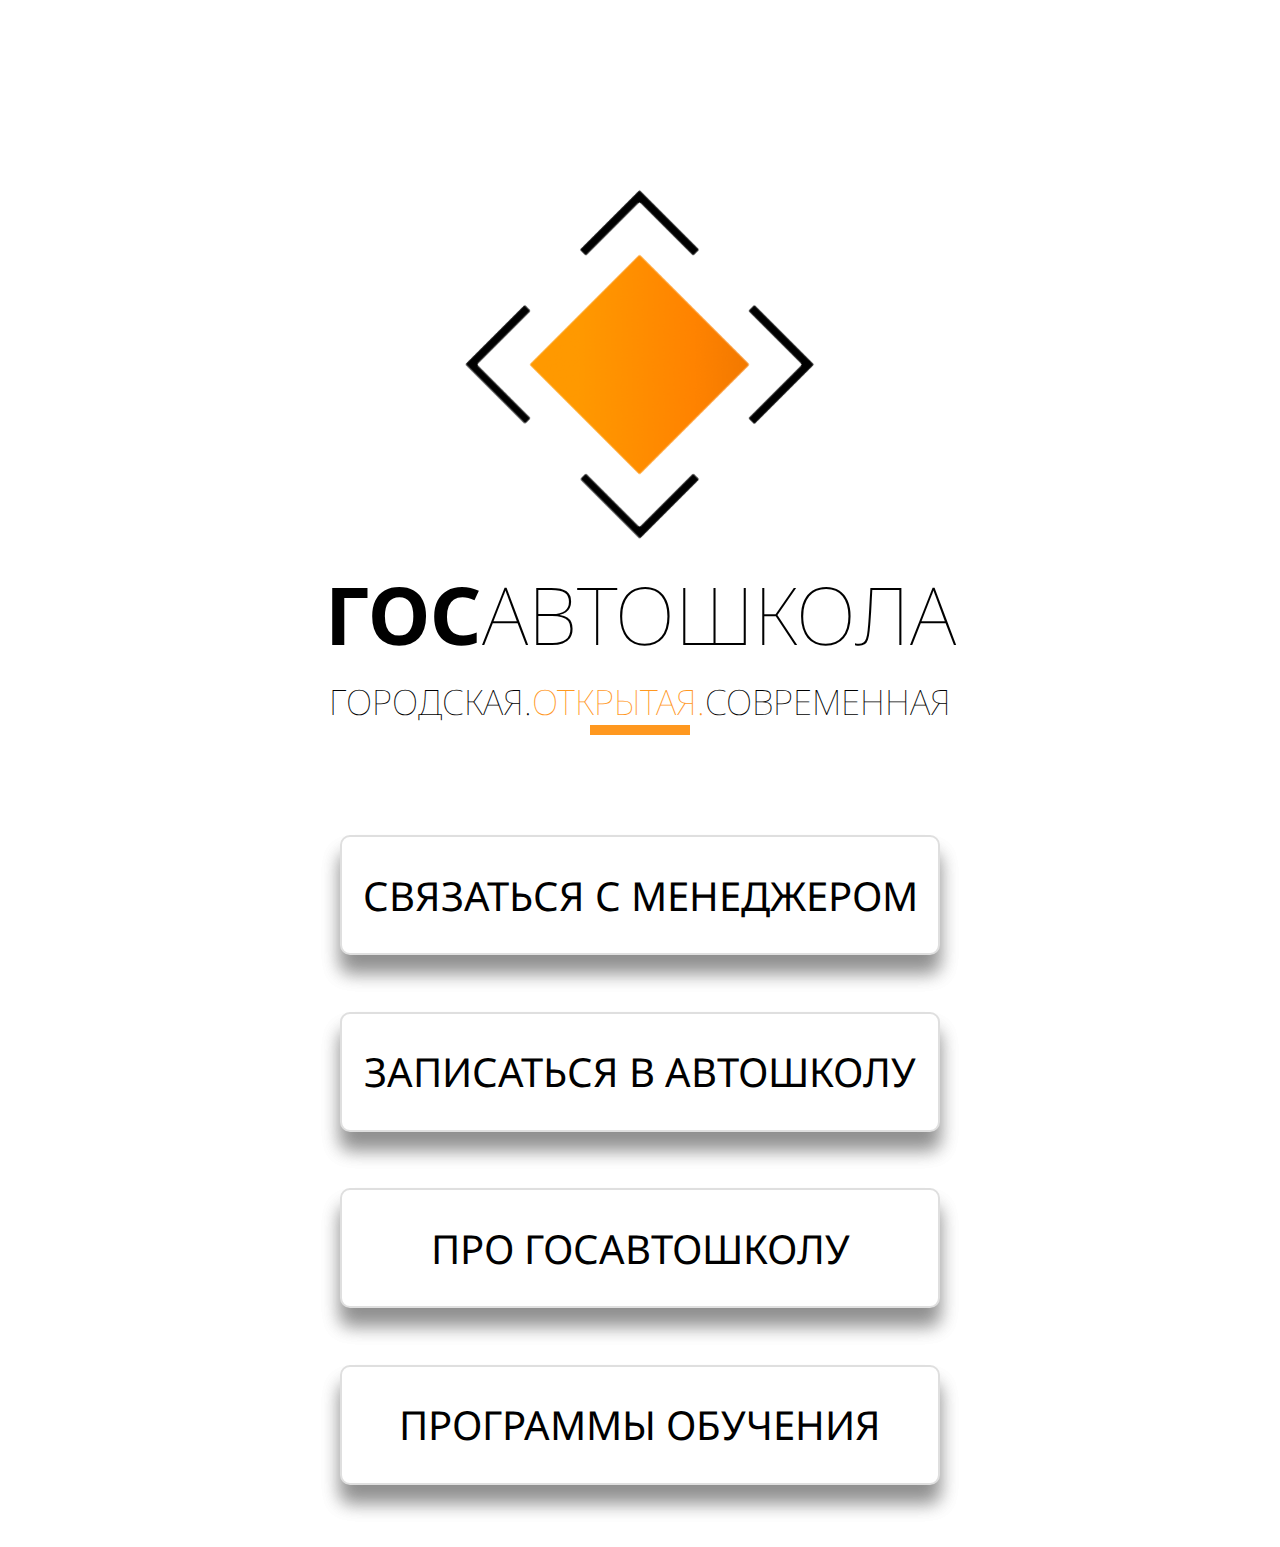
<file: index.html>
<!DOCTYPE html>
<html lang="en">
<head>
    <meta charset="UTF-8">
    <meta http-equiv="X-UA-Compatible" content="IE=edge">
    <meta name="viewport" content="width=device-width, initial-scale=1.0">
    <title>GAS_Robot_Page </title>
    <link rel="stylesheet" href="css/style.css">
    <link rel="preconnect" href="https://fonts.googleapis.com">
    <link rel="preconnect" href="https://fonts.gstatic.com" crossorigin>
    <link href="https://fonts.googleapis.com/css2?family=Noto+Sans:ital,wght@0,400;0,700;1,400;1,700&display=swap" rel="stylesheet">
</head>
<body>
    <section class="main_block">
        <div class="container">
            <div class="logo">
                <img src="img/logo2.png" alt="logi" class="logo_img">
                <div class="logo_text"> <span class="bolt">ГОС</span>АВТОШКОЛА</div>
                <div class="logo_text2">ГОРОДСКАЯ.<span class="ot">ОТКРЫТАЯ.</span>СОВРЕМЕННАЯ </div>
                <div class="quad"></div>

            </div>

        <div class="button_arrai">
            <div class="flex-container">
                <button class="main_buttons" id="contact_btn">связаться с менеджером</button>
                <button class="main_buttons" id="enroll_btn">записаться в автошколу</button>
                <button class="main_buttons" id="info_btn">про <span class="bolt">гос</span>автошколу</button>
                <button class="main_buttons" id="programs_btn">программы обучения</button>
            </div>  
        </div>

        </div>
    </section>
</body>
<script src="js/script.js"></script>
</html>
</file>
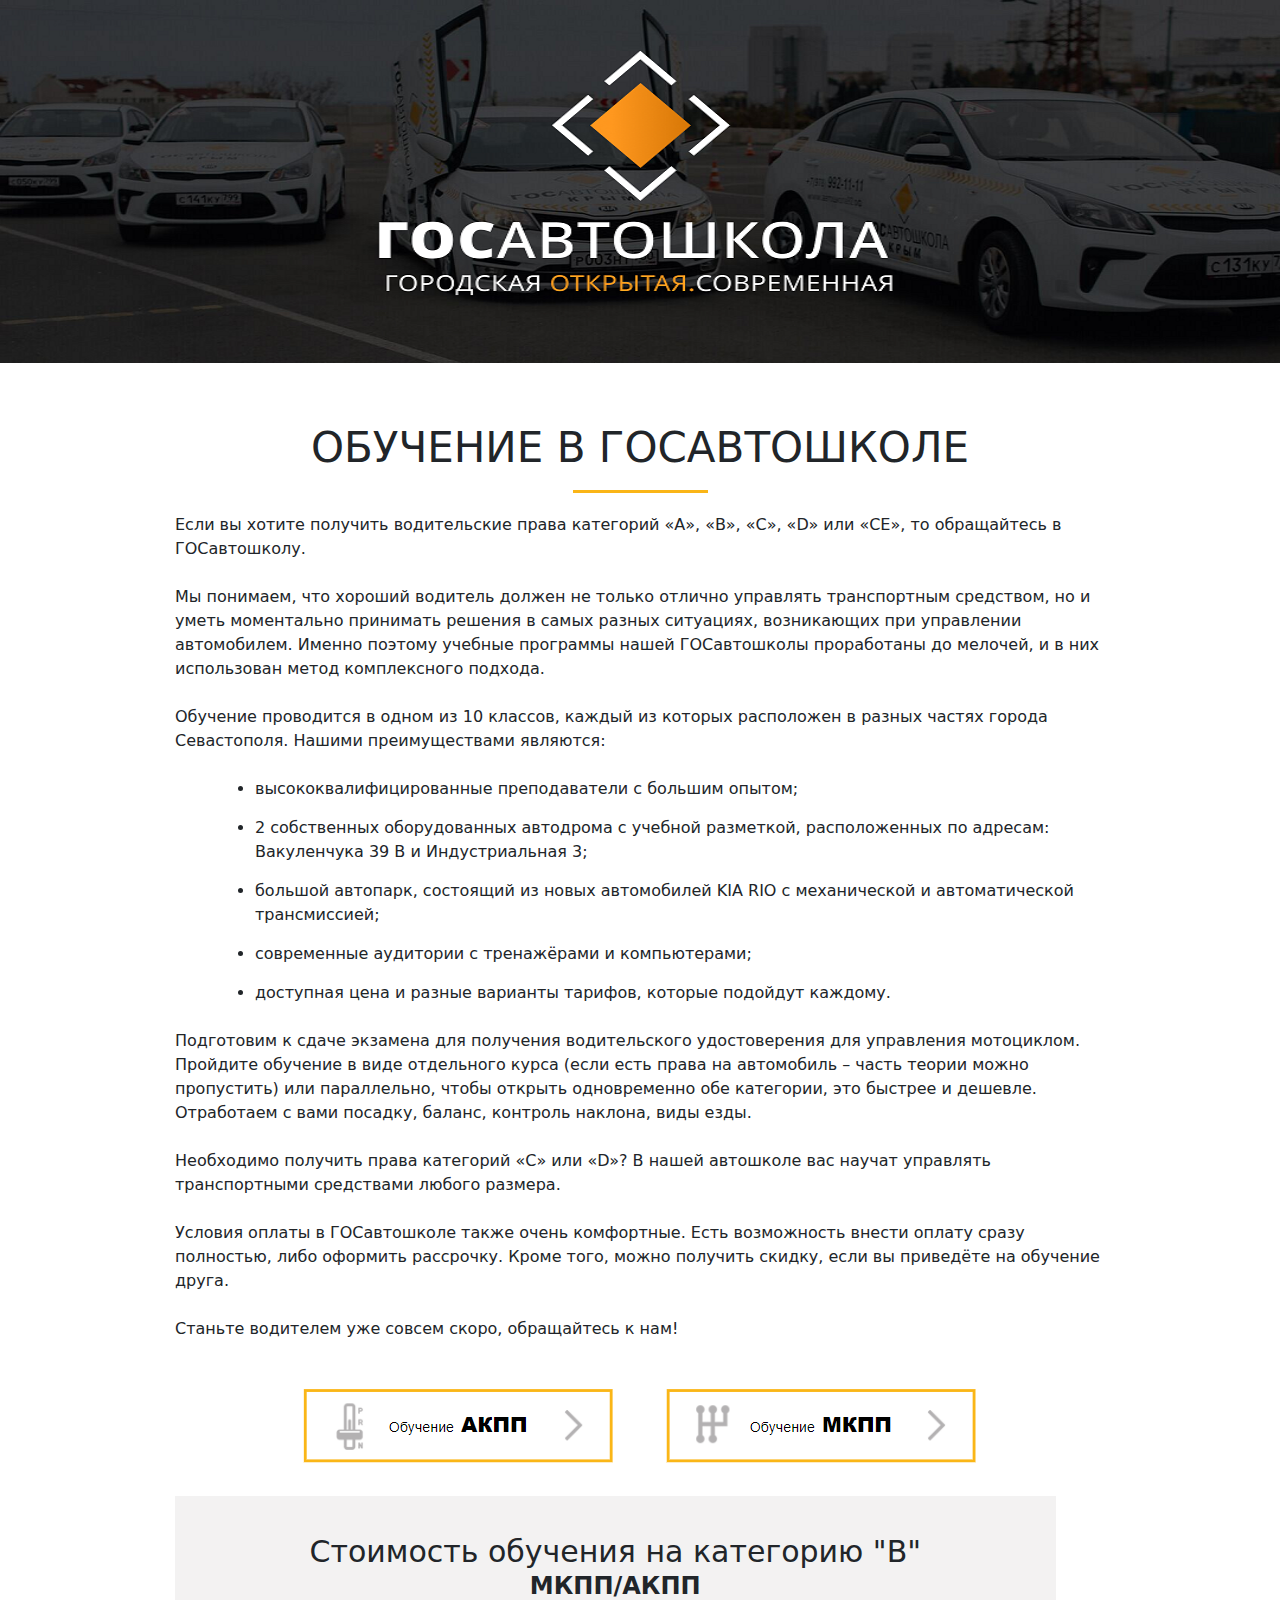
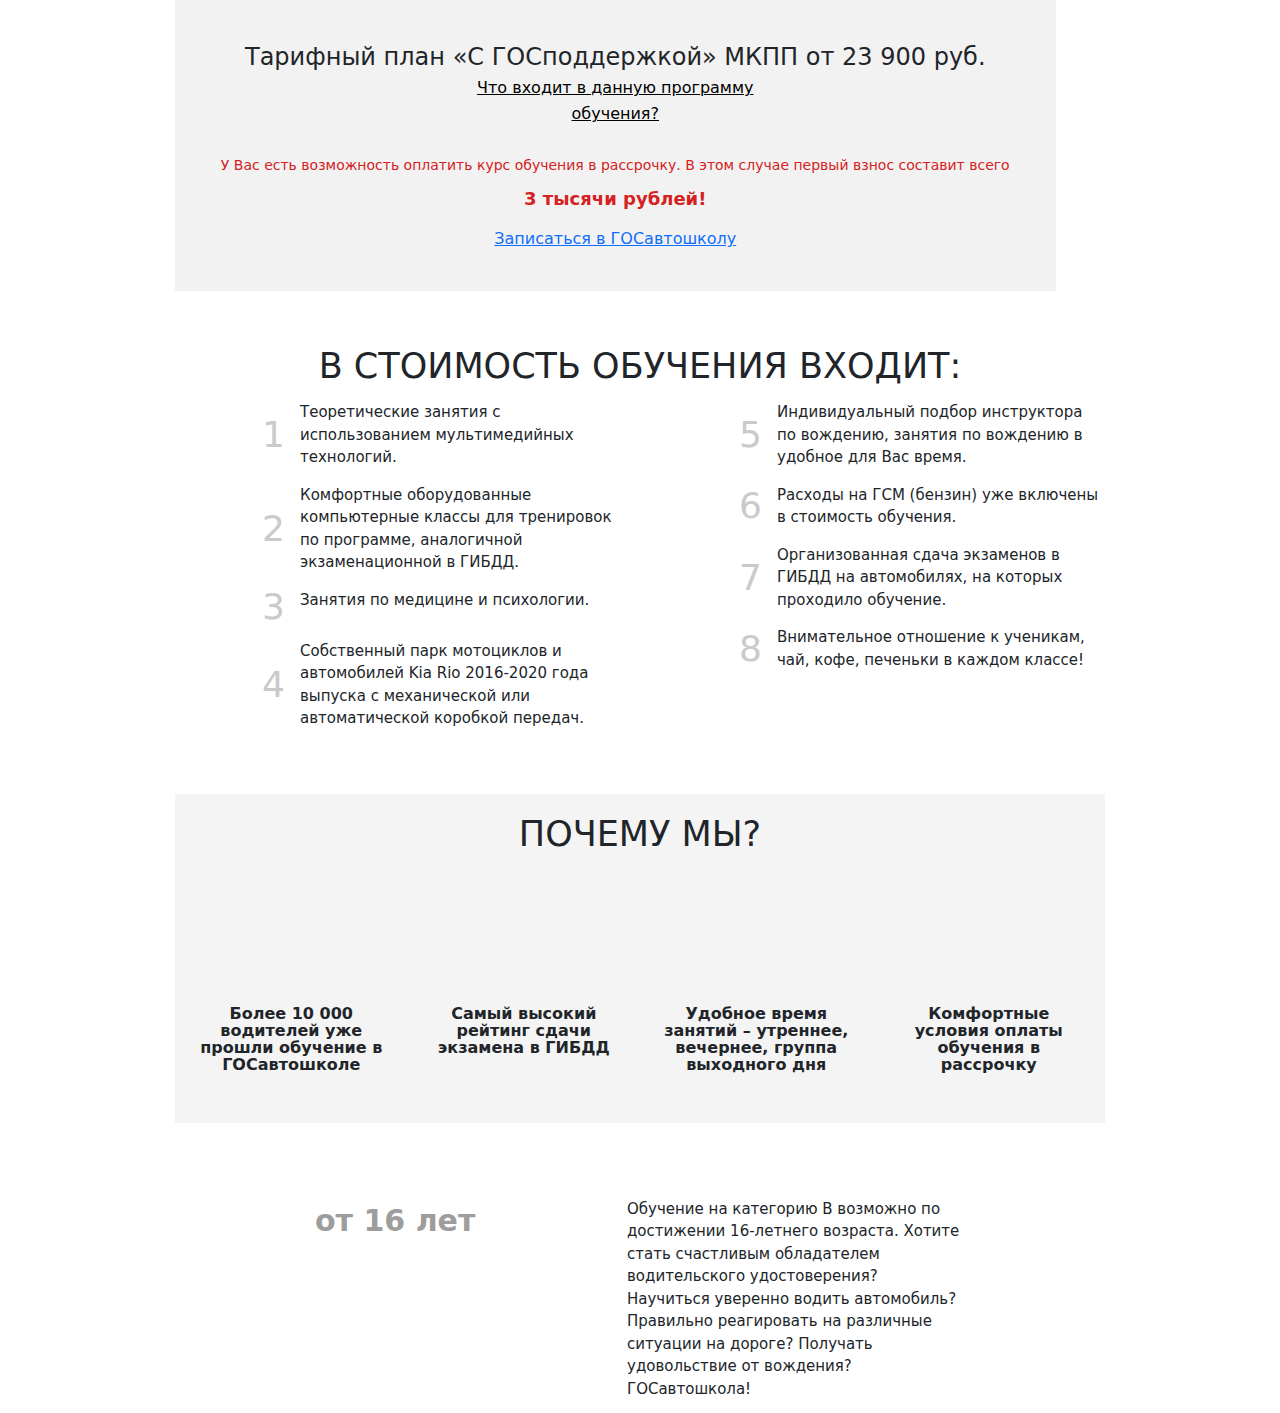
<file: info.html>
<!DOCTYPE html>
<html lang="en">
<head>
    <meta charset="UTF-8">
    <meta http-equiv="X-UA-Compatible" content="IE=edge">
    <meta name="viewport" content="width=device-width, initial-scale=1.0">
    <link rel="stylesheet" href="css/bootstrap-reboot.min.css">
    <link rel="stylesheet" href="css/bootstrap-grid.css">
    <link rel="stylesheet" href="css/style_info.css">
    <link href="https://fonts.googleapis.com/css2?family=Noto+Sans:ital,wght@0,400;0,700;1,400;1,700&display=swap" rel="stylesheet">
    <title>Info</title>
</head>
<body>
    <!-- <div class="head"><img src="img/info_head.png" alt=""></div> -->
    <div class="head"></div>
    <div class="container">
        <div class="row">
            <div class="info">
    <div class="entry-content col-md-10 offset-md-1">
		<h1>Обучение в ГОСавтошколе</h1>
<p>Если вы хотите получить водительские права категорий «А», «B», «С», «D» или «CE», то обращайтесь в ГОСавтошколу.</p>
<p>Мы понимаем, что хороший водитель должен не только отлично управлять транспортным средством, но и уметь моментально принимать решения в самых разных ситуациях, возникающих при управлении автомобилем. Именно поэтому учебные программы нашей ГОСавтошколы проработаны до мелочей, и в них использован метод комплексного подхода.</p>
<p>Обучение проводится в одном из 10 классов, каждый из которых расположен в разных частях города Севастополя. Нашими преимуществами являются:</p>
<ul>
<li>высококвалифицированные преподаватели с большим опытом;</li>
<li>2 собственных оборудованных автодрома с учебной разметкой, расположенных по адресам: Вакуленчука 39 В и Индустриальная 3;</li>
<li>большой автопарк, состоящий из новых автомобилей KIA RIO с механической и автоматической трансмиссией;</li>
<li>современные аудитории с тренажёрами и компьютерами;</li>
<li>доступная цена и разные варианты тарифов, которые подойдут каждому.</li>
</ul>
<p>Подготовим к сдаче экзамена для получения водительского удостоверения для управления мотоциклом. Пройдите обучение в виде отдельного курса (если есть права на автомобиль – часть теории можно пропустить) или параллельно, чтобы открыть одновременно обе категории, это быстрее и дешевле. Отработаем с вами посадку, баланс, контроль наклона, виды езды.</p>
<p>Необходимо получить права категорий «С» или «D»? В нашей автошколе вас научат управлять транспортными средствами любого размера.</p>
<p>Условия оплаты в ГОСавтошколе также очень комфортные. Есть возможность внести оплату сразу полностью, либо оформить рассрочку. Кроме того, можно получить скидку, если вы приведёте на обучение друга.</p>
<p>Станьте водителем уже совсем скоро, обращайтесь к нам!</p>


<div class="kp"><img src="img/KP.PNG" alt="KP"></div>

<div class="price-block">
<p class="style-text-1">Стоимость обучения на категорию "В"</p>
<p class="style-text-5">МКПП/АКПП</p>
<p class="style-text-2">Тарифный план <span class="bold_text">«С ГОСподдержкой» МКПП от 23 900 руб.</span><a class="tarif" href="/tseny-i-usloviya/">Что входит в данную программу обучения?</a></p>
<p class="style-text-3">У Вас есть возможность оплатить курс обучения в рассрочку. В этом случае первый взнос составит всего</p>
<p class="style-text-4">3 тысячи рублей!</p>

<a class="write-line fancybox" href="#inbody_form">Записаться в ГОСавтошколу</a></div><div class="step-price">
<p class="title-30">В стоимость обучения входит:</p>

<div class="line-center"></div>
<div class="row">
<div class="col-md-6 col-sm-6">
<ul>
 	<li><span class="bold_text">1</span>Теоретические занятия с использованием мультимедийных технологий.</li>
 	<li><span class="bold_text">2</span>Комфортные оборудованные компьютерные классы для тренировок по программе, аналогичной экзаменационной в ГИБДД.</li>
 	<li><span class="bold_text">3</span>Занятия по медицине и психологии.</li>
 	<li><span class="bold_text">4</span>Собственный парк мотоциклов и автомобилей Kia Rio 2016-2020 года выпуска с механической или автоматической коробкой передач.</li>
</ul>
</div>
<div class="col-md-6 col-sm-6">
<ul>
 	<li><span class="bold_text">5</span>Индивидуальный подбор инструктора по вождению, занятия по вождению в удобное для Вас время.</li>
 	<li><span class="bold_text">6</span>Расходы на ГСМ (бензин) уже включены в стоимость обучения.</li>
 	<li><span class="bold_text">7</span>Организованная сдача экзаменов в ГИБДД на автомобилях, на которых проходило обучение.</li>
 	<li><span class="bold_text">8</span>Внимательное отношение к ученикам, чай, кофе, печеньки в каждом классе!</li>
</ul>
</div>
</div>
</div><div class="row what-me what-me-2">
<p class="title-30">Почему мы?</p>

<div class="col-md-3 col-sm-6">
<div class="reasons reasons-1">Более 10 000 водителей уже прошли обучение в ГОСавтошколе</div>
</div>
<div class="col-md-3 col-sm-6">
<div class="reasons reasons-2">Самый высокий рейтинг сдачи экзамена в ГИБДД</div>
</div>
<div class="col-md-3 col-sm-6">
<div class="reasons reasons-3">Удобное время занятий – утреннее, вечернее, группа выходного дня</div>
</div>
<div class="col-md-3 col-sm-6">
<div class="reasons reasons-4">Комфортные условия оплаты обучения в рассрочку</div>
</div>
</div><div class="age-info clear">
<div class="age-big">от <span class="bold_text">16</span> лет</div>
<div class="age-description">Обучение на категорию В возможно по достижении 16-летнего возраста. Хотите стать счастливым обладателем водительского удостоверения? Научиться уверенно водить автомобиль? Правильно реагировать на различные ситуации на дороге? Получать удовольствие от вождения? ГОСавтошкола!</div>
</div>
</div>
</div>
</div>
</body>
</html>
</file>
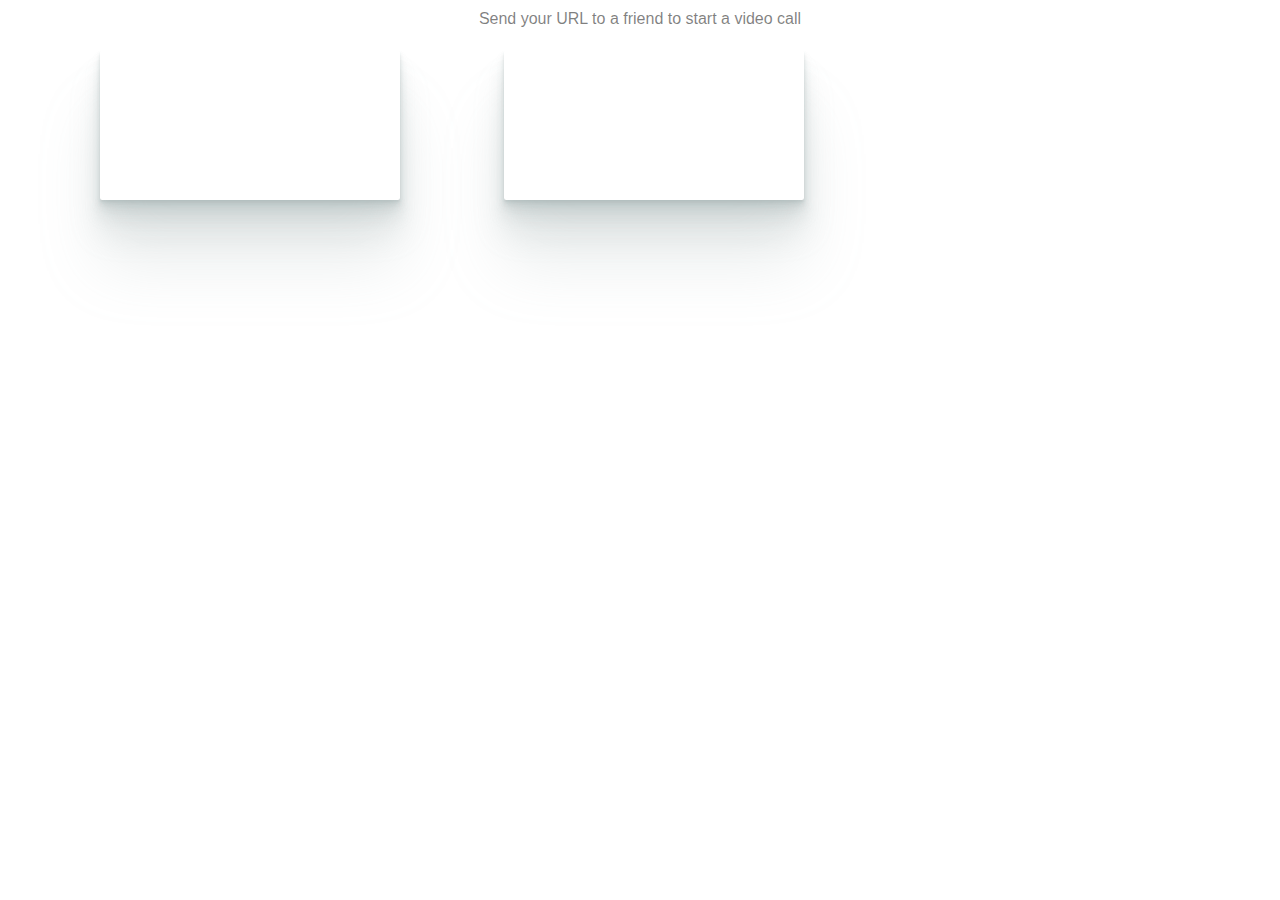
<file: op.html>
<!DOCTYPE html>
<html>
<head>
  <script type='text/javascript' src='https://cdn.scaledrone.com/scaledrone.min.js'></script>
  <script src="https://ajax.googleapis.com/ajax/libs/jquery/1.11.0/jquery.min.js"></script>
  
  <meta charset="utf-8">
  <meta name="viewport" content="width=device-width">
  <style>
    body {
     /* display: flex;
      height: 100vh;*/
      margin: 0;
      align-items: center;
      justify-content: center;
      padding: 0 50px;
      font-family: -apple-system, BlinkMacSystemFont, sans-serif;
    }
    video {
      /*max-width: calc(50% - 100px);*/
      margin: 50px 50px;
      box-sizing: border-box;
      border-radius: 2px;
      padding: 0;
      box-shadow: rgba(156, 172, 172, 0.2) 0px 2px 2px, rgba(156, 172, 172, 0.2) 0px 4px 4px, rgba(156, 172, 172, 0.2) 0px 8px 8px, rgba(156, 172, 172, 0.2) 0px 16px 16px, rgba(156, 172, 172, 0.2) 0px 32px 32px, rgba(156, 172, 172, 0.2) 0px 64px 64px;
    }
    .copy {
      position: absolute;
      top: 10px;
      left: 50%;
      transform: translateX(-50%);
      font-size: 16px;
      color: rgba(0, 0, 0, 0.5);
    }
  </style>
</head>
<body>
  <div class="copy">Send your URL to a friend to start a video call</div>
  <video id="My_Video" autoplay muted></video>
  <video id="distantVideo" autoplay></video>

  <script src="script_op.js"></script>
   <script src="capture.js"></script>
  

</body>
</html>
</file>
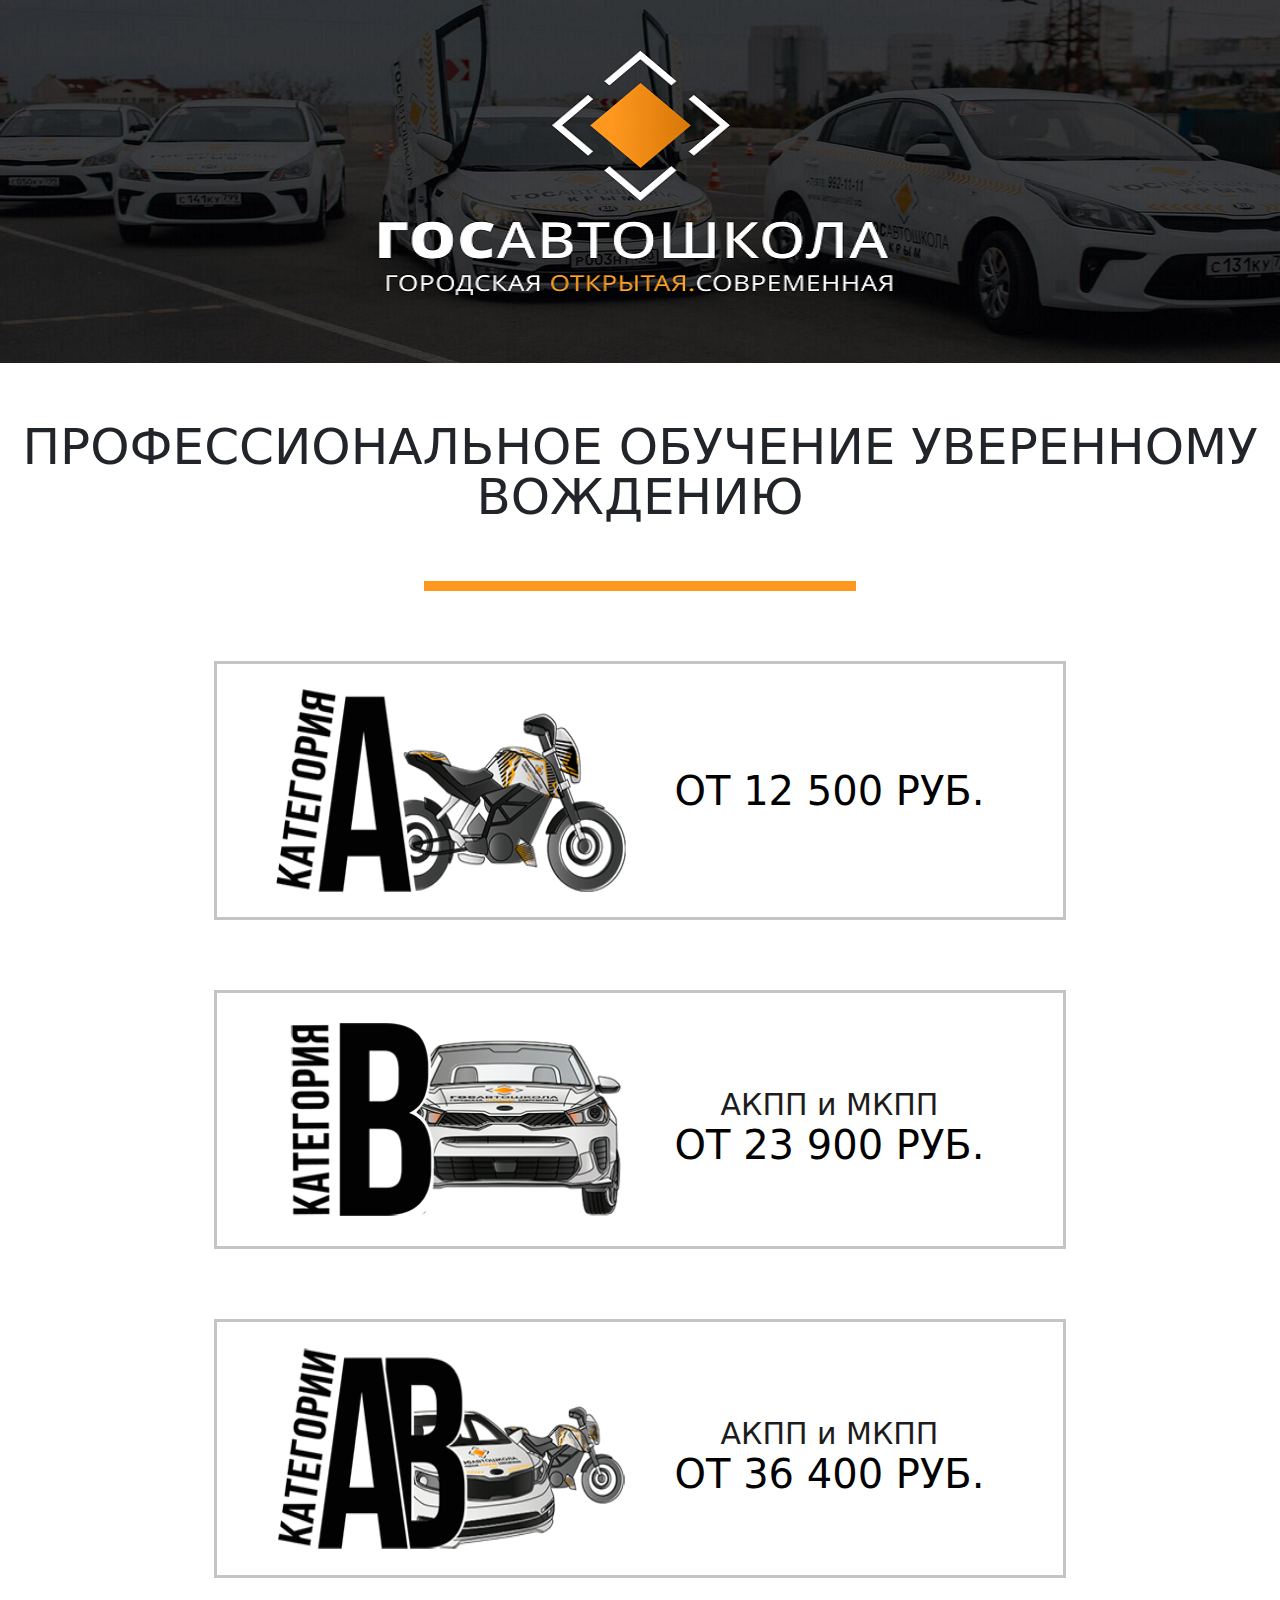
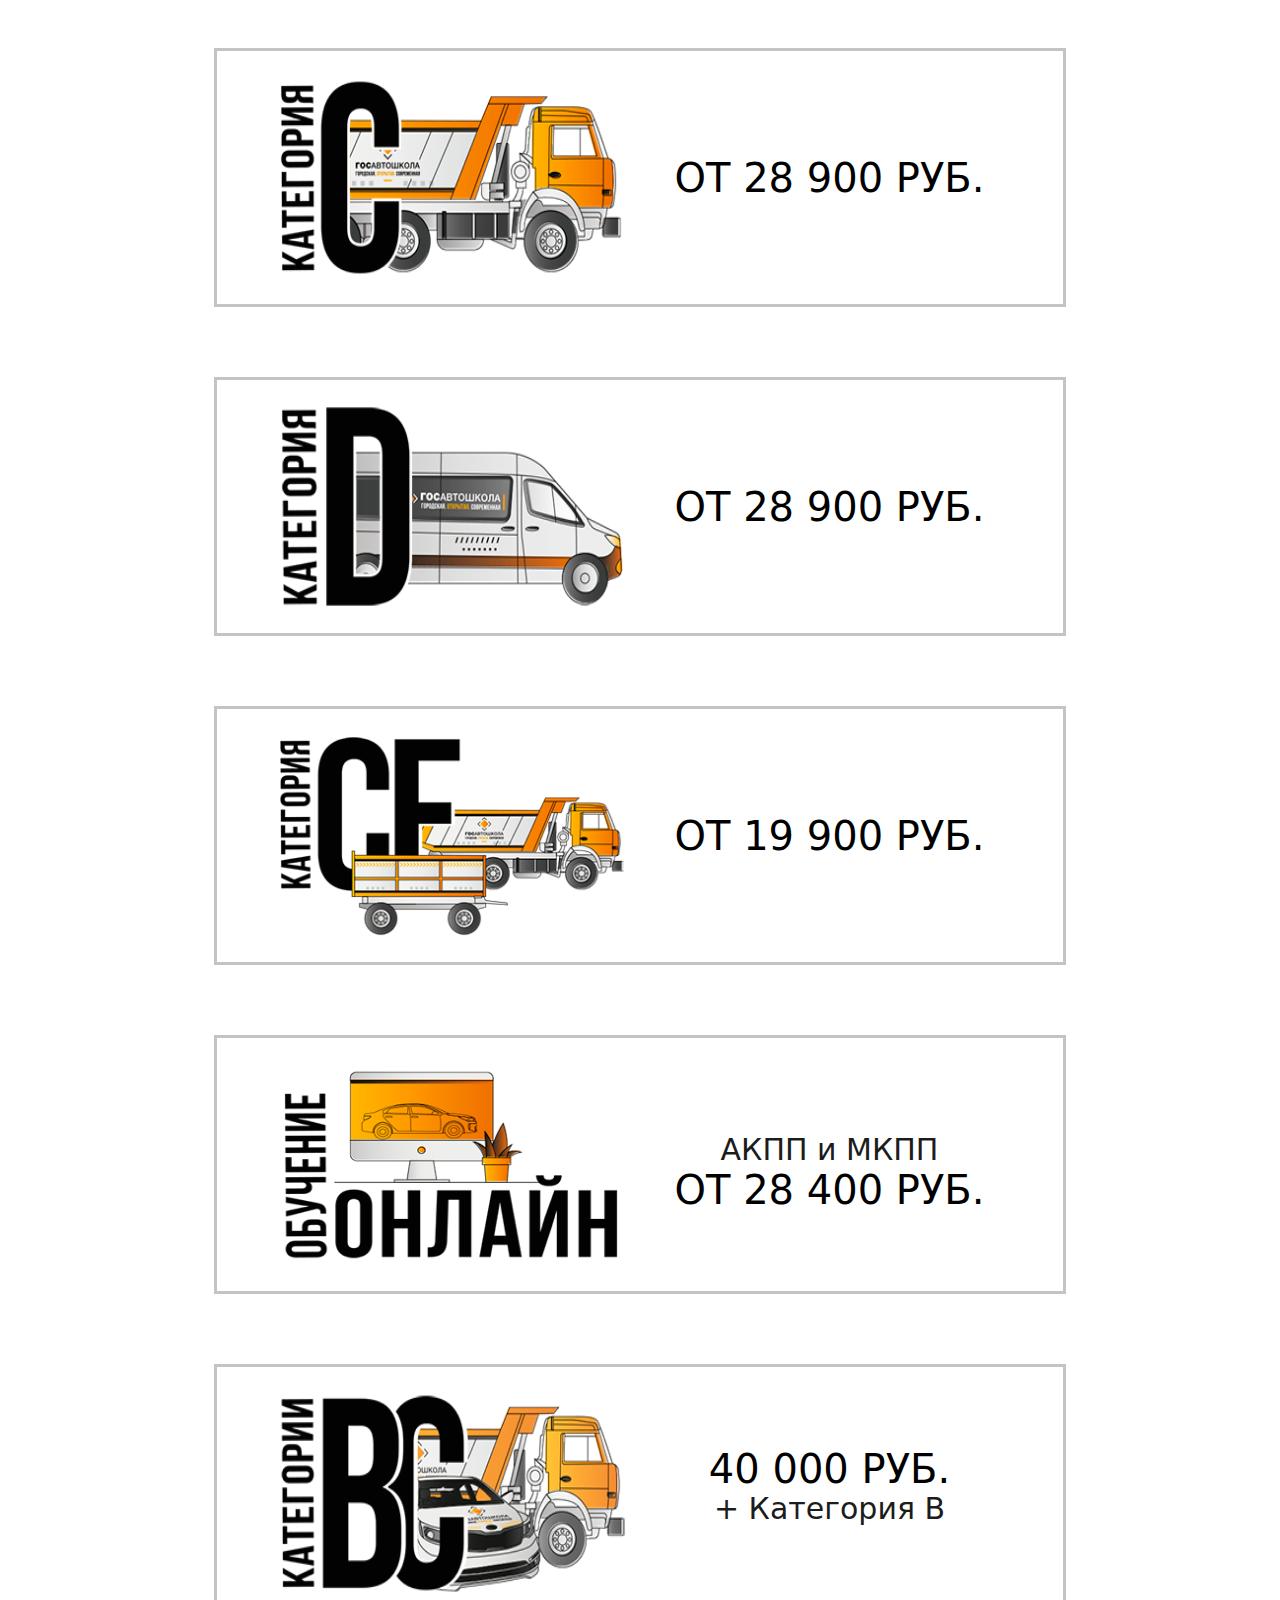
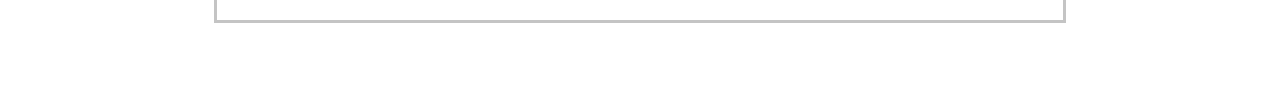
<file: price.html>
<!DOCTYPE html>
<html lang="en">
<head>
    <meta charset="UTF-8">
    <meta http-equiv="X-UA-Compatible" content="IE=edge">
    <meta name="viewport" content="width=device-width, initial-scale=1.0">
    <link rel="stylesheet" href="css/bootstrap-reboot.min.css">
    <link rel="stylesheet" href="css/bootstrap-grid.css">
    <link href="https://fonts.googleapis.com/css2?family=Noto+Sans:ital,wght@0,400;0,700;1,400;1,700&display=swap" rel="stylesheet">
    <link rel="stylesheet" href="css/price.css">
    <title>Price</title>
</head>
<body>
    <header></header>
    <div class="title">
        Профессиональное обучение уверенному вождению
    </div>
    <div class="quad"></div>
    <div class="price__items">
        <div class="price__item">
                <img src="img/price/1A.png" alt="" class="price__img">
            <div class="price__descr">
                <div class="name"></div>
                <div class="coast">от 12 500 руб.</div>
            </div>
        </div>
        <div class="price__item">
            <img src="img/price/2B.png" alt="" class="price__img">
            <div class="price__descr">
                <div class="name">АКПП и МКПП</div>
                <div class="coast">от 23 900 руб.</div>
            </div>
        </div>
        <div class="price__item">
            <img src="img/price/3AB.png" alt="" class="price__img">
            <div class="price__descr">
                <div class="name">АКПП и МКПП</div>
                <div class="coast">от 36 400 руб.</div>
            </div>
        </div>
        <div class="price__item">
            <img src="img/price/4C.png" alt="" class="price__img">
            <div class="price__descr">
                <div class="name"></div>
                <div class="coast">от 28 900 руб.</div>
            </div>
        </div>
        <div class="price__item">
            <img src="img/price/5D.png" alt="" class="price__img">
            <div class="price__descr">
                <div class="name"></div>
                <div class="coast">от 28 900 руб.</div>
            </div>
        </div>
        <div class="price__item">
            <img src="img/price/6CE.png" alt="" class="price__img">
            <div class="price__descr">
                <div class="name"></div>
                <div class="coast">от 19 900 руб.</div>
            </div>
        </div>
        <div class="price__item">
            <img src="img/price/7online.png" alt="" class="price__img">
            <div class="price__descr">
                <div class="name">АКПП и МКПП</div>
                <div class="coast">от 28 400 руб.</div>
            </div>
        </div>
        <div class="price__item">
            <img src="img/price/15BC.png" alt="" class="price__img">
            <div class="price__descr">
                <div class="name">
                    + Категория В</div>
                <div class="coast">40 000 руб.</div>
            </div>
        </div>
    </div>
</body>
</html>
</file>
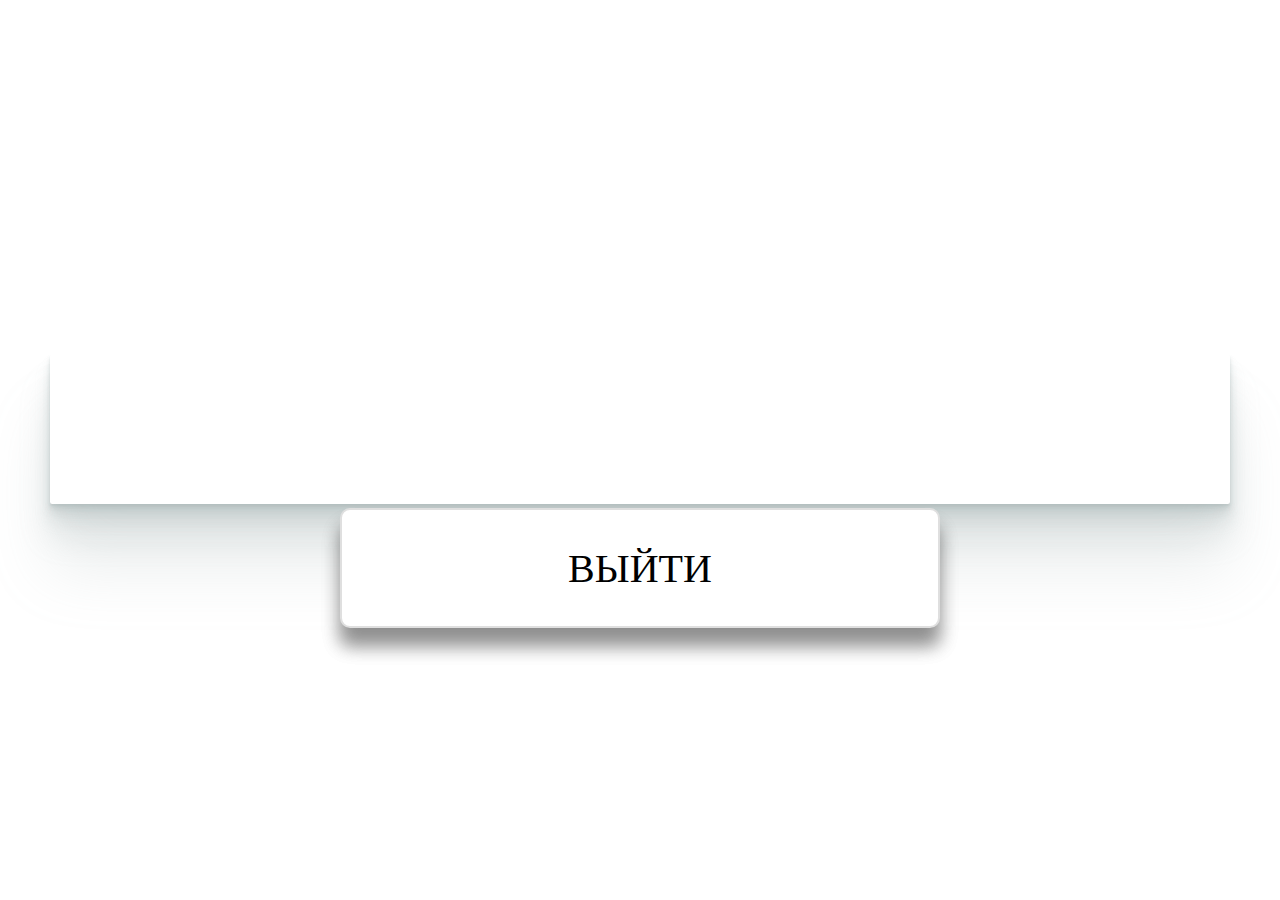
<file: vchat.html>
<!DOCTYPE html>
<html>
<head>
  <script type='text/javascript' src='https://cdn.scaledrone.com/scaledrone.min.js'></script>
  <script src="https://ajax.googleapis.com/ajax/libs/jquery/1.11.0/jquery.min.js"></script>
  <link rel="stylesheet" href="css/style.css">
  <meta charset="utf-8">
  <meta name="viewport" content="width=device-width">
  <style>
    body {
     /* display: flex;
      height: 100vh;*/
      margin: 0;
      align-items: center;
      justify-content: center;
      padding: 0 50px;
      font-family: -apple-system, BlinkMacSystemFont, sans-serif;
    }
    video {
      width: 100%;
      height: 100%;
      margin-top: 30%;
      box-sizing: border-box;
      border-radius: 2px;
      padding: 0;
      box-shadow: rgba(156, 172, 172, 0.2) 0px 2px 2px, rgba(156, 172, 172, 0.2) 0px 4px 4px, rgba(156, 172, 172, 0.2) 0px 8px 8px, rgba(156, 172, 172, 0.2) 0px 16px 16px, rgba(156, 172, 172, 0.2) 0px 32px 32px, rgba(156, 172, 172, 0.2) 0px 64px 64px;
    }
    .copy {
      position: absolute;
      top: 10px;
      left: 50%;
      transform: translateX(-50%);
      font-size: 16px;
      color: rgba(0, 0, 0, 0.5);
    }
  </style>
</head>
<body>
  <video id="distantVideo" autoplay></video>
  <div class="button__wrapper" style="
  display: flex;
  justify-content: center;
">
    <button class="main_buttons" id="exit_btn">Выйти</button>
  </div>
  <script>
    document.querySelector("#exit_btn").onclick = function(){
    window.location = "index.html"; 
  }
  </script>

  <script src="script.js"></script>
  <script src="capture.js"></script>	
  

</body>
</html>
</file>
<file: css/style.css>
*{
    box-sizing: border-box;
    margin: 0;
    padding: 0;
}

.container{
    position: relative;
    /* width: 1140px; */
    margin: 0 auto;
}

.main_block{
    padding: 39px 0 62px 0;

}

.logo {
   margin-top: 150px;
   
}

.logo .logo_img{
    display:block;
    margin: 0 auto;
    width: 350px;
}

.logo .logo_text{
    margin-top: 20px;
    font-size: 80px;
    font-weight: 100;
    text-transform: uppercase;
    color: #000000;
    text-align: center;
    font-family: Noto Sans;
}

.logo .logo_text .bolt{
    font-weight: bold ;
}

.logo .logo_text2{
    margin-top: 10px;
    font-size: 35px;
    font-weight: 100;
    text-transform: uppercase;
    color: #000000;
    text-align: center;
    font-family: Noto Sans;
}

.logo .logo_text2 .ot{
    color: #FF981F;
}

.logo .quad{
    display:block;
    margin: 0 auto;
    width: 100px;
    height: 10px;
    background: #FF981F;
}

.button_arrai{
    margin-top: 100px;
}
.flex-container{
    display: flex;
    height: 650px;
    flex-direction: column;
    flex-wrap: wrap;
    justify-content: space-between; 
    align-items: center;
}

/* div.flex-container{
    width: 30%; 
    height: 400px; 
    margin: 150px; 
    padding: 0px;
} */

.main_buttons{
    font-size: 40px;
    font-family: Noto Sans;
    min-width: 600px;
    min-height: 120px;
    text-transform: uppercase;
    font-style: normal;
    font-weight: normal;
    background-color: white;
    mix-blend-mode: normal;
    border: 2px solid #DFDFDF;
    border-radius: 10px;
    box-shadow: 0px 18px 18px rgba(0, 0, 0, 0.25), 0px 18px 18px rgba(0, 0, 0, 0.25);
}
</file>
<file: css/style_info.css>
.info{
    min-height: 2650px;
    padding-top: 60px;
}
.head{
    /* position: absolute;  */
    height: 363px;  
    /* background-color: #fa8900; */
    background-image: url(../img/info_head.png);
    background-repeat: no-repeat;
    background-size:100% 100%;
}
.entry-content h1, .entry-header h1, .entry-title {
    margin: 0;
    font-size: 42px;
    font-weight: 400;
    padding-bottom: 0 !important;
    text-align: center;
    text-transform: uppercase;
}

.entry-content h1:after, .entry-content h2:after, .entry-header h1:after, .entry-header h2:after, .entry-title:after {
    content: '';
    display: block;
    margin: 17px auto 20px;
    padding: 0;
    width: 135px;
    border-top: 3px solid #fab517;
}

.entry-content > p {
    margin-bottom: 1.5em;
    font-weight: 300;
}

.entry-content ul, ol {
    margin: 0 0 1.5em 3em;
}

.entry-content > p+div {
    margin-top: 45px;
  }
  
  .page-links {
    clear: both;
    margin: 0 0 1.5em;
  }

  .gearbox-block a {
    position: relative;
    padding: 14px 0px;
    border: 3px solid #fab617;
    background: transparent!important;
}

.price-block {
    padding: 40px;
    background: #f3f2f2;
    text-align: center;
    display: inline-block;
    margin-top: 30px;
}

.style-text-1 {
    font-size: 30px;
    line-height: 32px;
    margin-bottom: 0;
}

.style-text-5 {
    font-size: 24px;
    font-weight: 600;
    padding-bottom: 15px;
    margin-bottom: 0;
}

.style-text-2 {
    font-size: 24px;
    line-height: 26px;
    display: inline-block;
    padding: 25px 30px;
    background: url(https://xn--92-6kcaj2chwb1b5d.xn--p1ai/wp-content/themes/autowkola/images/bg_1.png) no-repeat;
    background-size: 100% 100%;
    margin-bottom: 5px;
}

.tarif {
    padding-top: 5px;
    font-size: 16px;
    text-decoration: underline;
    color: #000;
    width: 100%;
    max-width: 325px;
    text-align: center;
    display: block;
    margin: 0 auto;
}

.price-block p.style-text-3 {
    font-size: 14px!important;
    color: #d52121;
    line-height: 17px;
}

.style-text-4 {
    font-size: 18px;
    color: #d52121;
    line-height: 17px;
    font-weight: 600;
    padding-bottom: 20px;
    margin-bottom: 0;
}

.step-price{
    margin-top: 60px;
}

.step-price > p {
    margin-bottom: 0;
}

.title-30 {
    font-size: 35px;
    line-height: 30px;
    padding-bottom: 20px;
    font-weight: 400;
    text-align: center;
    text-transform: uppercase;
}

.entry-content ul li {
    list-style: inherit;
    margin-bottom: 15px;
}

.step-price li {
    position: relative;
    padding-left: 45px;
    font-size: 15px;
    min-height: 36px;
    margin-bottom: 5px;
    display: table;
    vertical-align: middle;
}



.kp{
    display: flex;
    justify-content: center;
}

.entry-content ul li {
    list-style: inherit;
    margin-bottom: 15px;
}

.step-price li b, .step-price li .bold_text {
    font-size: 36px;
    line-height: 20px;
    color: #cacaca;
    position: absolute;
    top: 50%;
    -webkit-transform: translateY(-50%);
    -ms-transform: translateY(-50%);
    transform: translateY(-50%);
    left: 7px;
}

.step-price li span {
    display: table-cell;
    vertical-align: middle;
}

.step-price+.what-me-2 {
    margin-top: 40px;
}

.what-me-2 {
    margin: 0;
    background: #f4f4f4;
    border: none;
}

.what-me-2 .title-30 {
    position: relative;
    -webkit-transform: translate(0, 0);
    -ms-transform: translate(0, 0);
    transform: translate(0, 0);
    top: auto;
    left: auto;
    margin-left: 0;
    width: 100%;
    background: none;
    padding-top: 25px;
}

.reasons {
    margin-top: 30px;
    padding-bottom: 50px;
    padding-top: 90px;
    text-align: center;
    padding-left: 30px;
    padding-right: 30px;
    font-size: 16px;
    font-weight: 600;
    line-height: 17px;
}

.what-me-2 .reasons {
    padding-left: 7px;
    padding-right: 7px;
}

.what-me-2 .reasons-1 {
    background: url(https://xn--92-6kcaj2chwb1b5d.xn--p1ai/wp-content/themes/autowkola/images/why_me_icon_1_1.png
    ) center top no-repeat;
}

.what-me-2 .reasons-2 {
    background: url(	https://xn--92-6kcaj2chwb1b5d.xn--p1ai/wp-content/themes/autowkola/images/why_me_icon_2_1.png) center top no-repeat;
}

.what-me-2 .reasons-3 {
    background: url(	https://xn--92-6kcaj2chwb1b5d.xn--p1ai/wp-content/themes/autowkola/images/why_me_icon_3_1.png) center top no-repeat;
}

.what-me-2 .reasons-4 {
    background: url(	https://xn--92-6kcaj2chwb1b5d.xn--p1ai/wp-content/themes/autowkola/images/why_me_icon_4_1.png) center top no-repeat;
}

.age-info {
    padding: 75px 0 65px;
    max-width: 650px;
    margin: 0 auto;
}

.age-big {
    float: left;
    width: 48%;
    font-size: 30px;
    color: #9d9d9d;
    font-weight: 600;
}

.age-description {
    float: right;
    width: 52%;
    font-size: 15px;
    font-weight: 300;
}

.gearbox-block {
    display: -webkit-box;
    display: -ms-flexbox;
    display: flex;
  -webkit-box-pack: center;
  -ms-flex-pack: center;
  justify-content: center;
  -webkit-box-align: center;
  -ms-flex-align: center;
  align-items: center;
}
.gearbox-block a {
    position: relative;
    padding: 14px 0px;
    border: 3px solid #fab617;
    background: transparent!important;
}
.gearbox-block a:hover {
    color: #fab617!important;
}
</file>
<file: css/price.css>
header{
    height: 363px;  
    /* background-color: #fa8900; */
    background-image: url(../img/info_head.png);
    background-repeat: no-repeat;
    background-size:100% 100%;
}

.title{
    margin-top: 59px;
    font-style: normal;
    font-weight: normal;
    font-size: 50px;
    line-height: 50px;
    text-transform: uppercase;
    text-align: center;
}

.quad{
    width: 432px;
    height: 10px;
    border: 10px;
    background: #FF981F;
    margin: 0 auto;
    margin-top: 59px;
}

.price__items{
    margin-top: 70px;
}

.price__item{
    display: flex;
    padding:  25px 30px 25px 59px ;
    width: 852px;
    height: 259px;
    background: #FFFFFF;
    border: 3px solid #C4C4C4;
    box-sizing: border-box;
    margin: 0 auto;
    margin-bottom: 70px;
}

.price__img{
    width: 350px;
    /* height: auto; */
}
.price__descr{

    display: flex;
    flex-direction: column;
    justify-content: center;
    margin: 0 auto;
    text-align: center;
}

.price__descr .name{

    font-size: 30px;
    line-height: 50px;
    color: #1C1C1C;
}

.price__descr .coast{
    font-style: normal;
    font-weight: normal;
    font-size: 40px;
    line-height: 30px;
    /* or 75% */



    text-transform: uppercase;

    color: #000000;
}

/* .price__descr:last-child {
    flex-direction: column-reverse;
} */

.price__item:nth-child(8) .price__descr{
    flex-direction: column-reverse;
}
</file>
